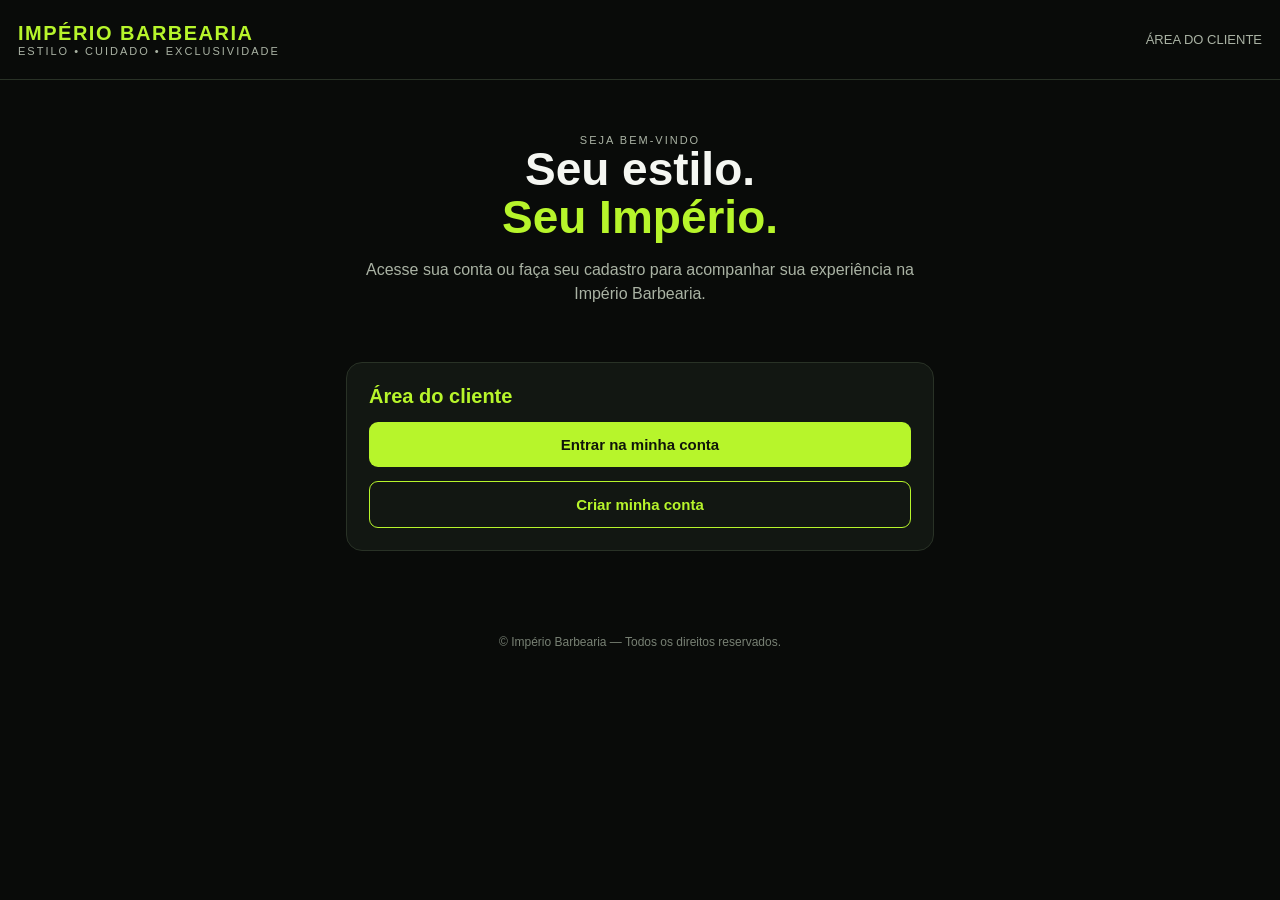
<file: index.html>
<!doctype html><html lang="pt-BR"><head><meta charset="utf-8"><meta name="viewport" content="width=device-width, initial-scale=1"><meta name="theme-color" content="#090b09"><title>Início | Império Barbearia</title><style>
:root{--bg:#090b09;--panel:#121712;--lime:#b7f52b;--muted:#aab3a4;--line:#293226}
*{box-sizing:border-box}body{margin:0;background:var(--bg);color:#f5f7f2;font-family:Arial,sans-serif}
header{padding:22px 18px;border-bottom:1px solid var(--line);display:flex;justify-content:space-between;align-items:center;gap:12px}
.brand{font-weight:900;letter-spacing:1.5px;color:var(--lime);font-size:20px}.tag{font-size:11px;color:var(--muted);letter-spacing:2px}
main{max-width:620px;margin:auto;padding:34px 16px 60px}.hero{text-align:center;padding:20px 8px 25px}
h1{font-size:clamp(30px,8vw,46px);line-height:1.04;margin:0 0 14px;font-weight:900}h1 span{color:var(--lime)}
p{color:var(--muted);line-height:1.55}.card{background:var(--panel);border:1px solid var(--line);border-radius:16px;padding:22px;margin-top:14px}
h2{font-size:20px;margin:0 0 14px;color:var(--lime)}label{display:block;font-size:13px;color:var(--muted);margin:12px 0 6px}
input{width:100%;padding:13px;border-radius:9px;border:1px solid var(--line);background:#090d09;color:white;font-size:16px}
button,.button{display:block;text-align:center;text-decoration:none;border:0;border-radius:9px;padding:14px 16px;background:var(--lime);color:#10150a;font-weight:800;font-size:15px;cursor:pointer;width:100%;margin-top:14px}
.button.secondary{background:transparent;color:var(--lime);border:1px solid var(--lime)}
.notice{padding:12px;border-radius:9px;background:#1b2415;color:var(--lime);font-size:13px;margin-top:12px;white-space:pre-wrap}
.hidden{display:none!important}.muted{color:var(--muted);font-size:13px}footer{text-align:center;padding:24px;color:#788174;font-size:12px}
</style></head><body><header><div><div class="brand">IMPÉRIO BARBEARIA</div><div class="tag">ESTILO • CUIDADO • EXCLUSIVIDADE</div></div><div class="muted">ÁREA DO CLIENTE</div></header><main><section class="hero"><div class="tag">SEJA BEM-VINDO</div><h1>Seu estilo.<br><span>Seu Império.</span></h1><p>Acesse sua conta ou faça seu cadastro para acompanhar sua experiência na Império Barbearia.</p></section><section class="card"><h2>Área do cliente</h2><a class="button" href="login.html">Entrar na minha conta</a><a class="button secondary" href="cadastro.html">Criar minha conta</a></section></main><footer>© Império Barbearia — Todos os direitos reservados.</footer></body></html>
</file>
